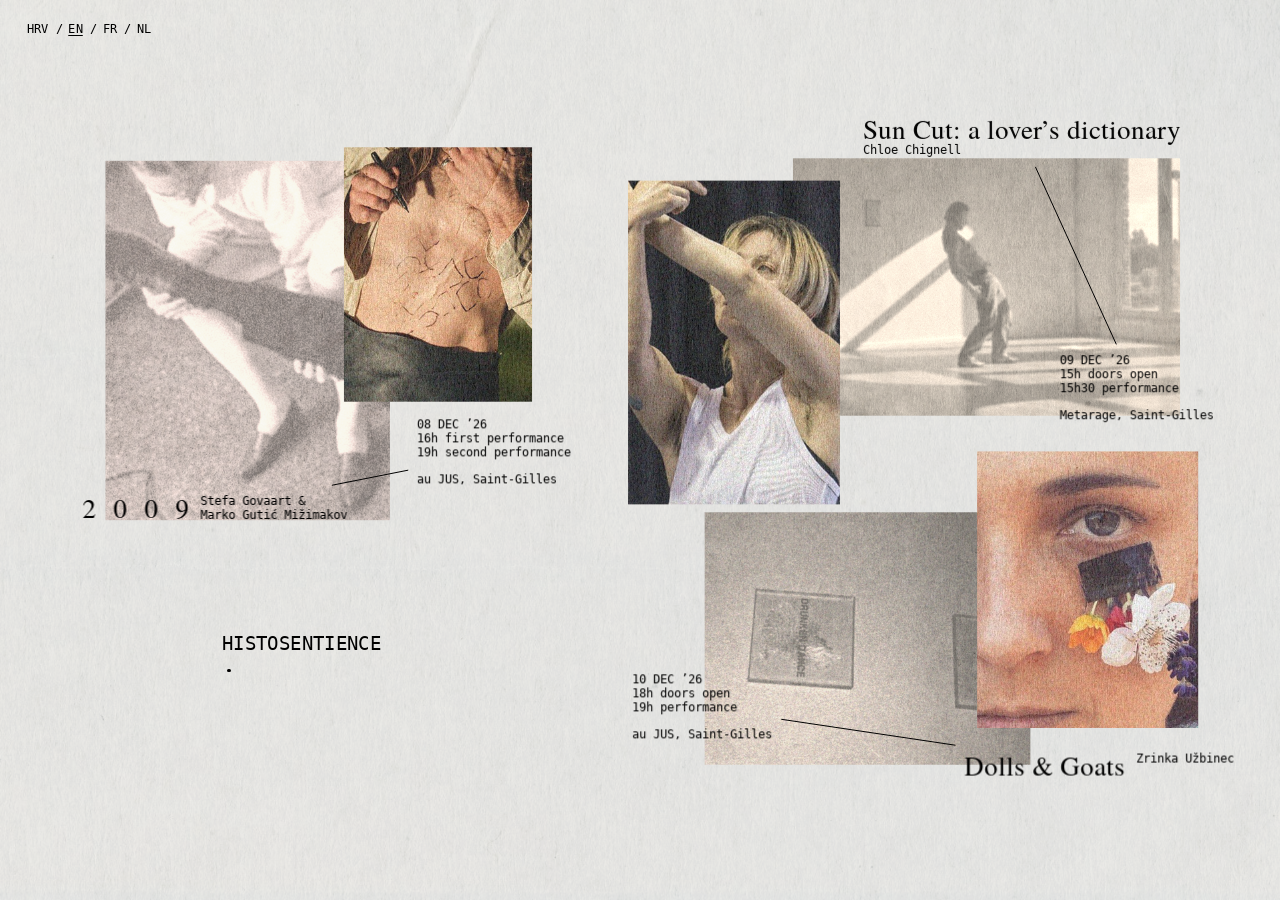
<file: index.html>
<!DOCTYPE html>
<html lang="en">
<head>
  <meta charset="utf-8">
  <meta name="viewport" content="width=device-width, initial-scale=1">
  <title>HISTOSENTIENCE — performance programme, 8–10 December 2026, Brussels</title>
  <meta name="description" content="Histosentience: a three-day artist-run programme of performance, 8–10 December 2026 at au JUS and Metarage, Saint-Gilles, Brussels. With Stefa Govaart & Marko Gutić Mižimakov, Chloe Chignell and Zrinka Užbinec. Free entry upon reservation.">
  <meta name="keywords" content="Histosentience, performance, festival, Brussels, Bruxelles, Brussel, Saint-Gilles, Sint-Gillis, au JUS, Metarage, December 2026, Stefa Govaart, Marko Gutić Mižimakov, Chloe Chignell, Zrinka Užbinec, Samuel R. Delany">
  <link rel="canonical" href="https://histosentience.be/">
  <meta name="robots" content="index, follow, max-image-preview:large">
  <meta name="author" content="Histosentience">
  <meta name="theme-color" content="#eceeee">
  <link rel="icon" href="favicon.svg" type="image/svg+xml">
  <link rel="apple-touch-icon" href="apple-touch-icon.png">

  <!-- link previews (WhatsApp, Instagram, Facebook, Signal, Slack...) -->
  <meta property="og:type" content="website">
  <meta property="og:site_name" content="Histosentience">
  <meta property="og:title" content="HISTOSENTIENCE — 08–10 December 2026, Brussels">
  <meta property="og:description" content="A three-day artist-run programme of performance at au JUS and Metarage, Saint-Gilles. Free entry upon reservation, donation at the door.">
  <meta property="og:url" content="https://histosentience.be/">
  <meta property="og:image" content="https://histosentience.be/share.jpg">
  <meta property="og:image:width" content="1200">
  <meta property="og:image:height" content="630">
  <meta property="og:image:alt" content="Histosentience: photographs of three performances printed on paper">
  <meta property="og:locale" content="en_GB">
  <meta property="og:locale:alternate" content="fr_BE">
  <meta property="og:locale:alternate" content="nl_BE">
  <meta property="og:locale:alternate" content="hr_HR">
  <meta name="twitter:card" content="summary_large_image">

  <!-- event information for Google (dates, venues, artists, free entry) -->
  <script type="application/ld+json">
{
 "@context": "https://schema.org",
 "@type": "EventSeries",
 "name": "Histosentience",
 "description": "Histosentience: a three-day artist-run programme of performance, 8–10 December 2026 at au JUS and Metarage, Saint-Gilles, Brussels. With Stefa Govaart & Marko Gutić Mižimakov, Chloe Chignell and Zrinka Užbinec. Free entry upon reservation.",
 "url": "https://histosentience.be",
 "startDate": "2026-12-08",
 "endDate": "2026-12-10",
 "location": [
  {
   "@type": "Place",
   "name": "au JUS",
   "url": "https://aujus.be/",
   "address": {
    "@type": "PostalAddress",
    "streetAddress": "Avenue Jean Volders 24",
    "postalCode": "1060",
    "addressLocality": "Saint-Gilles, Brussels",
    "addressCountry": "BE"
   }
  },
  {
   "@type": "Place",
   "name": "Metarage",
   "url": "https://www.garage29-offestival.be/",
   "address": {
    "@type": "PostalAddress",
    "streetAddress": "Rue du Métal 32",
    "addressLocality": "Saint-Gilles, Brussels",
    "postalCode": "1060",
    "addressCountry": "BE"
   }
  }
 ],
 "organizer": {
  "@type": "Organization",
  "name": "Histosentience",
  "url": "https://histosentience.be",
  "email": "info@histosentience.be"
 },
 "image": [
  "https://histosentience.be/share.jpg"
 ],
 "subEvent": [
  {
   "@type": "Event",
   "name": "2 0 0 9 — Stefa Govaart & Marko Gutić Mižimakov (first performance)",
   "startDate": "2026-12-08T16:00:00+01:00",
   "endDate": "2026-12-08T16:45:00+01:00",
   "eventStatus": "https://schema.org/EventScheduled",
   "eventAttendanceMode": "https://schema.org/OfflineEventAttendanceMode",
   "location": {
    "@type": "Place",
    "name": "au JUS",
    "url": "https://aujus.be/",
    "address": {
     "@type": "PostalAddress",
     "streetAddress": "Avenue Jean Volders 24",
     "postalCode": "1060",
     "addressLocality": "Saint-Gilles, Brussels",
     "addressCountry": "BE"
    }
   },
   "performer": [
    {
     "@type": "Person",
     "name": "Stefa Govaart"
    },
    {
     "@type": "Person",
     "name": "Marko Gutić Mižimakov"
    }
   ],
   "organizer": {
    "@type": "Organization",
    "name": "Histosentience",
    "url": "https://histosentience.be",
    "email": "info@histosentience.be"
   },
   "offers": {
    "@type": "Offer",
    "price": "0",
    "priceCurrency": "EUR",
    "availability": "https://schema.org/InStock",
    "url": "https://histosentience.be",
    "description": "Free entry upon reservation at info@histosentience.be; donation at the door (suggested 10 EUR per performance or 25 EUR for all three)."
   },
   "description": "A performance in an exhibition setting that reflects on depiction, technology and historicity, and uses argument—the practice of persuasion—as a performative device. Followed by an after talk with the artists.",
   "image": [
    "https://histosentience.be/images/2009-front-tex.jpg"
   ],
   "url": "https://histosentience.be/#2009",
   "inLanguage": "en"
  },
  {
   "@type": "Event",
   "name": "2 0 0 9 — Stefa Govaart & Marko Gutić Mižimakov (second performance)",
   "startDate": "2026-12-08T19:00:00+01:00",
   "endDate": "2026-12-08T19:45:00+01:00",
   "eventStatus": "https://schema.org/EventScheduled",
   "eventAttendanceMode": "https://schema.org/OfflineEventAttendanceMode",
   "location": {
    "@type": "Place",
    "name": "au JUS",
    "url": "https://aujus.be/",
    "address": {
     "@type": "PostalAddress",
     "streetAddress": "Avenue Jean Volders 24",
     "postalCode": "1060",
     "addressLocality": "Saint-Gilles, Brussels",
     "addressCountry": "BE"
    }
   },
   "performer": [
    {
     "@type": "Person",
     "name": "Stefa Govaart"
    },
    {
     "@type": "Person",
     "name": "Marko Gutić Mižimakov"
    }
   ],
   "organizer": {
    "@type": "Organization",
    "name": "Histosentience",
    "url": "https://histosentience.be",
    "email": "info@histosentience.be"
   },
   "offers": {
    "@type": "Offer",
    "price": "0",
    "priceCurrency": "EUR",
    "availability": "https://schema.org/InStock",
    "url": "https://histosentience.be",
    "description": "Free entry upon reservation at info@histosentience.be; donation at the door (suggested 10 EUR per performance or 25 EUR for all three)."
   },
   "description": "A performance in an exhibition setting that reflects on depiction, technology and historicity, and uses argument—the practice of persuasion—as a performative device. Followed by an after talk with the artists.",
   "image": [
    "https://histosentience.be/images/2009-front-tex.jpg"
   ],
   "url": "https://histosentience.be/#2009",
   "inLanguage": "en"
  },
  {
   "@type": "Event",
   "name": "Sun Cut: a lover’s dictionary — Chloe Chignell",
   "startDate": "2026-12-09T15:00:00+01:00",
   "endDate": "2026-12-09T17:30:00+01:00",
   "eventStatus": "https://schema.org/EventScheduled",
   "eventAttendanceMode": "https://schema.org/OfflineEventAttendanceMode",
   "location": {
    "@type": "Place",
    "name": "Metarage",
    "url": "https://www.garage29-offestival.be/",
    "address": {
     "@type": "PostalAddress",
     "streetAddress": "Rue du Métal 32",
     "addressLocality": "Saint-Gilles, Brussels",
     "postalCode": "1060",
     "addressCountry": "BE"
    }
   },
   "performer": [
    {
     "@type": "Person",
     "name": "Chloe Chignell"
    },
    {
     "@type": "Person",
     "name": "Steph Holl-Trieu"
    }
   ],
   "organizer": {
    "@type": "Organization",
    "name": "Histosentience",
    "url": "https://histosentience.be",
    "email": "info@histosentience.be"
   },
   "offers": {
    "@type": "Offer",
    "price": "0",
    "priceCurrency": "EUR",
    "availability": "https://schema.org/InStock",
    "url": "https://histosentience.be",
    "description": "Free entry upon reservation at info@histosentience.be; donation at the door (suggested 10 EUR per performance or 25 EUR for all three)."
   },
   "description": "Doors open 15:00, performance 15:30 (2 hours). A living lexicon of 366 gestures that embodies the 366 entries in Lesbian Peoples: Material for a Dictionary by Monique Wittig and Sandie Zeig. Followed by an after talk with the artists.",
   "image": [
    "https://histosentience.be/images/sun-cut-front-tex.jpg"
   ],
   "url": "https://histosentience.be/#sun-cut",
   "inLanguage": "en"
  },
  {
   "@type": "Event",
   "name": "Dolls & Goats — Zrinka Užbinec",
   "startDate": "2026-12-10T18:00:00+01:00",
   "endDate": "2026-12-10T19:40:00+01:00",
   "eventStatus": "https://schema.org/EventScheduled",
   "eventAttendanceMode": "https://schema.org/OfflineEventAttendanceMode",
   "location": {
    "@type": "Place",
    "name": "au JUS",
    "url": "https://aujus.be/",
    "address": {
     "@type": "PostalAddress",
     "streetAddress": "Avenue Jean Volders 24",
     "postalCode": "1060",
     "addressLocality": "Saint-Gilles, Brussels",
     "addressCountry": "BE"
    }
   },
   "performer": [
    {
     "@type": "Person",
     "name": "Zrinka Užbinec"
    }
   ],
   "organizer": {
    "@type": "Organization",
    "name": "Histosentience",
    "url": "https://histosentience.be",
    "email": "info@histosentience.be"
   },
   "offers": {
    "@type": "Offer",
    "price": "0",
    "priceCurrency": "EUR",
    "availability": "https://schema.org/InStock",
    "url": "https://histosentience.be",
    "description": "Free entry upon reservation at info@histosentience.be; donation at the door (suggested 10 EUR per performance or 25 EUR for all three)."
   },
   "description": "A choreographic solo which explodes Coppélia, exploring the range between cuteness and violence. From 18:00 the space is open for reading, together or alone, with books scattered around. At 19:00 the doors close and the performance begins. Followed by an after talk with the artists.",
   "image": [
    "https://histosentience.be/images/dolls-front-tex.jpg"
   ],
   "url": "https://histosentience.be/#dolls-and-goats",
   "inLanguage": "en"
  }
 ]
}
  </script>
  <link rel="preload" href="paper/background.jpg" as="image">
  <link rel="stylesheet" href="css/style.css">
</head>
<body>
  <!-- print-grain filter used for images "behind the paper" (tweak values to taste) -->
  <svg width="0" height="0" style="position:absolute" aria-hidden="true">
    <filter id="print-grain" x="-2%" y="-2%" width="104%" height="104%" color-interpolation-filters="sRGB">
      <feColorMatrix in="SourceGraphic" type="matrix" result="luma"
        values=".33 .5 .17 0 0  .33 .5 .17 0 0  .33 .5 .17 0 0  0 0 0 1 0"/>
      <feTurbulence type="fractalNoise" baseFrequency=".85" numOctaves="2" seed="4" result="noise"/>
      <feColorMatrix in="noise" type="matrix" result="noiseL"
        values=".33 .33 .33 0 0  .33 .33 .33 0 0  .33 .33 .33 0 0  0 0 0 0 1"/>
      <feComposite in="luma" in2="noiseL" operator="arithmetic" k1="0" k2="1" k3="1.1" k4="-.5" result="mix"/>
      <feComponentTransfer in="mix" result="toned">
        <feFuncR type="linear" slope="2.2" intercept="-.47"/>
        <feFuncG type="linear" slope="2.2" intercept="-.47"/>
        <feFuncB type="linear" slope="2.2" intercept="-.47"/>
      </feComponentTransfer>
      <feComposite in="toned" in2="SourceGraphic" operator="in"/>
    </filter>
    <!-- lighter version for dark photos: lifts the blacks before the grain -->
    <filter id="print-grain-light" x="-2%" y="-2%" width="104%" height="104%" color-interpolation-filters="sRGB">
      <feColorMatrix in="SourceGraphic" type="matrix" result="luma0"
        values=".33 .5 .17 0 0  .33 .5 .17 0 0  .33 .5 .17 0 0  0 0 0 1 0"/>
      <feComponentTransfer in="luma0" result="luma">
        <feFuncR type="linear" slope=".62" intercept=".42"/>
        <feFuncG type="linear" slope=".62" intercept=".42"/>
        <feFuncB type="linear" slope=".62" intercept=".42"/>
      </feComponentTransfer>
      <feTurbulence type="fractalNoise" baseFrequency=".85" numOctaves="2" seed="7" result="noise"/>
      <feColorMatrix in="noise" type="matrix" result="noiseL"
        values=".33 .33 .33 0 0  .33 .33 .33 0 0  .33 .33 .33 0 0  0 0 0 0 1"/>
      <feComposite in="luma" in2="noiseL" operator="arithmetic" k1="0" k2="1" k3="1.1" k4="-.5" result="mix"/>
      <feComponentTransfer in="mix" result="toned">
        <feFuncR type="linear" slope="2.2" intercept="-.47"/>
        <feFuncG type="linear" slope="2.2" intercept="-.47"/>
        <feFuncB type="linear" slope="2.2" intercept="-.47"/>
      </feComponentTransfer>
      <feComposite in="toned" in2="SourceGraphic" operator="in"/>
    </filter>
    <!-- HOMEPAGE "faded" images: matches the Photoshop look (2x Pin Light 20%):
         contrast halved, shadows lifted to light grey, cool blue-grey tint, fine grain -->
    <filter id="home-back" x="0" y="0" width="100%" height="100%" color-interpolation-filters="sRGB">
      <feColorMatrix in="SourceGraphic" type="matrix" result="toned"
        values=".156 .307 .057 0 .39
                .156 .307 .057 0 .41
                .150 .295 .055 0 .432
                0    0    0    1 0"/>
      <feTurbulence type="fractalNoise" baseFrequency=".95" numOctaves="1" seed="3" result="noise"/>
      <feColorMatrix in="noise" type="matrix" result="noiseL"
        values=".33 .33 .33 0 0  .33 .33 .33 0 0  .33 .33 .33 0 0  0 0 0 0 1"/>
      <feComposite in="toned" in2="noiseL" operator="arithmetic" k1="0" k2="1" k3=".3" k4="-.15" result="grained"/>
      <feComposite in="grained" in2="SourceGraphic" operator="in"/>
    </filter>
    <!-- stronger version for cleaner photos: extra clumpy grain + a bit more contrast (texture: "strong") -->
    <filter id="home-back-strong" x="0" y="0" width="100%" height="100%" color-interpolation-filters="sRGB">
      <feColorMatrix in="SourceGraphic" type="matrix" result="toned"
        values=".19 .37 .07 0 .33
                .19 .37 .07 0 .35
                .182 .355 .067 0 .38
                0    0    0    1 0"/>
      <feTurbulence type="fractalNoise" baseFrequency=".9" numOctaves="1" seed="5" result="n1"/>
      <feTurbulence type="fractalNoise" baseFrequency=".32" numOctaves="2" seed="11" result="n2"/>
      <feComposite in="n1" in2="n2" operator="arithmetic" k1="0" k2=".55" k3=".45" k4="0" result="noise"/>
      <feColorMatrix in="noise" type="matrix" result="noiseL"
        values=".33 .33 .33 0 0  .33 .33 .33 0 0  .33 .33 .33 0 0  0 0 0 0 1"/>
      <feComposite in="toned" in2="noiseL" operator="arithmetic" k1="0" k2="1" k3=".62" k4="-.31" result="grained"/>
      <feComposite in="grained" in2="SourceGraphic" operator="in"/>
    </filter>
    <!-- heaviest version for very flat photos (texture: "heavy"): strong mottled print texture -->
    <filter id="home-back-heavy" x="0" y="0" width="100%" height="100%" color-interpolation-filters="sRGB">
      <feColorMatrix in="SourceGraphic" type="matrix" result="toned"
        values=".22 .43 .08 0 .29
                .22 .43 .08 0 .31
                .21 .41 .077 0 .34
                0    0    0    1 0"/>
      <feTurbulence type="fractalNoise" baseFrequency=".9" numOctaves="1" seed="6" result="n1"/>
      <feTurbulence type="fractalNoise" baseFrequency=".09" numOctaves="3" seed="21" result="n2"/>
      <feComposite in="n1" in2="n2" operator="arithmetic" k1="0" k2=".5" k3=".5" k4="0" result="noise"/>
      <feColorMatrix in="noise" type="matrix" result="noiseL"
        values=".33 .33 .33 0 0  .33 .33 .33 0 0  .33 .33 .33 0 0  0 0 0 0 1"/>
      <feComposite in="toned" in2="noiseL" operator="arithmetic" k1="0" k2="1" k3=".8" k4="-.4" result="grained"/>
      <feComposite in="grained" in2="SourceGraphic" operator="in"/>
    </filter>
    <!-- HOMEPAGE colour images: shadows lifted ~18%, light grain -->
    <filter id="home-front" x="0" y="0" width="100%" height="100%" color-interpolation-filters="sRGB">
      <feComponentTransfer in="SourceGraphic" result="lifted">
        <feFuncR type="linear" slope=".81" intercept=".17"/>
        <feFuncG type="linear" slope=".80" intercept=".18"/>
        <feFuncB type="linear" slope=".79" intercept=".19"/>
      </feComponentTransfer>
      <feTurbulence type="fractalNoise" baseFrequency=".95" numOctaves="1" seed="9" result="noise"/>
      <feColorMatrix in="noise" type="matrix" result="noiseL"
        values=".33 .33 .33 0 0  .33 .33 .33 0 0  .33 .33 .33 0 0  0 0 0 0 1"/>
      <feComposite in="lifted" in2="noiseL" operator="arithmetic" k1="0" k2="1" k3=".25" k4="-.125" result="grained"/>
      <feComposite in="grained" in2="SourceGraphic" operator="in"/>
    </filter>
  </svg>


  <!-- HOMEPAGE (always present; other pages are laid over it like sheets of paper) -->
  <main id="home" aria-label="Histosentience programme">
    <div class="paper"><div class="paper-base"></div><div class="paper-light"></div></div>
    <div class="stage" id="home-stage"></div>
  </main>

  <!-- ABOUT / PERFORMANCE SHEET -->
  <section id="sheet" aria-hidden="true">
    <div class="sheet-paper"></div>
    <div id="sheet-lang"></div>
    <a href="#" class="close" aria-label="Back to homepage">X</a>
    <div class="sheet-scroll" id="sheet-scroll">
      <div class="sheet-stage" id="sheet-stage"></div>
    </div>
  </section>

<!-- Readable version of the whole programme for search engines, link previews and screen readers.
     It is not shown on screen. Regenerate it if the texts in js/content.js change. -->
<div id="seo-text" class="visually-hidden">
<h1>Histosentience — a three-day artist-run programme of performance, 8–10 December 2026, au JUS and Metarage, Saint-Gilles, Brussels</h1>
<p>“The trees, the rocks, the animals, they are not [histosentient]. But your laugh, that is a histosentient sound. The word means historically sentient; and that means knowing where you've been, where you are, and where you're going. It also means appreciating it.” Out of the Dead City by Samuel R. Delany</p>
<p>Histosentience is an artist-run programme of performance, bringing together three artistic works presented over three consecutive days, each followed by a conversation with the artist. Taking on the concept of histosentience from Samuel R. Delany’s novel Out of the Dead City (1968), which describes a particular form of intelligence that is conscious of its own historicity, the programme proposes a framework in which the works become contexts for one another, allowing their forms, questions and methods to be read relationally, while the artists themselves continue to shape the discourse surrounding their work.</p>
<p lang="fr">Histosentience est un programme de performance porté par des artistes, qui réunit trois œuvres présentées sur trois jours consécutifs, chacune suivie d'une conversation avec l'artiste. Reprenant le concept d'histosentience issu du roman de Samuel R. Delany Out of the Dead City (1968), qui décrit une forme particulière d'intelligence consciente de sa propre historicité, le programme propose un cadre dans lequel les œuvres deviennent des contextes les unes pour les autres, permettant de lire leurs formes, leurs questions et leurs méthodes de manière relationnelle, tandis que les artistes continuent de façonner le discours autour de leur travail.</p>
<p lang="nl">Histosentience is een door kunstenaars gerund performanceprogramma dat drie artistieke werken samenbrengt op drie opeenvolgende dagen, telkens gevolgd door een gesprek met de kunstenaar. Het programma neemt het begrip histosentience over uit Samuel R. Delany's roman Out of the Dead City (1968), dat een bijzondere vorm van intelligentie beschrijft die zich bewust is van haar eigen historiciteit, en stelt een kader voor waarin de werken context worden voor elkaar, zodat hun vormen, vragen en methoden relationeel gelezen kunnen worden, terwijl de kunstenaars zelf het discours rond hun werk blijven vormgeven.</p>
<p lang="hr">Histosentience je program izvedbi koji vode umjetnici, a okuplja tri umjetnička rada predstavljena tijekom tri uzastopna dana, nakon kojih slijedi razgovor s umjetnicima. Preuzimajući pojam histosentience iz romana Samuela R. Delanyja Out of the Dead City (1968), koji opisuje osobit oblik inteligencije svjestan vlastite povijesnosti, program predlaže okvir u kojem radovi postaju konteksti jedni drugima, omogućujući da se njihove forme, pitanja i metode čitaju relacijski, dok umjetnici i dalje oblikuju diskurs o svom radu.</p>
<p>Free entry upon reservation, donation at the door (suggested 10 EUR per performance or 25 EUR for all three). Each performance is followed by a reflection session — an after talk amongst the showing artists.</p>
<ul>
<li><h2><a href="#2009">2 0 0 9</a> — Stefa Govaart &amp; Marko Gutić Mižimakov</h2>
<p>08 DEC ’26, 16h first performance, 19h second performance, au JUS, Saint-Gilles</p>
<p>is a performance in an exhibition setting that reflects on depiction, technology and historicity, and uses argument—the practice of persuasion—as a performative device.</p>
<p>Two film characters, Печал and Kälte, dialoguing through walkie talkies, meet in a world disclosing itself in fragments including a Still Life, Nameless Cityscape, and Memory Ribbons. Before physically sharing weight, they communicate a set of coordinates that reflect on coming into political consciousness.</p>
<p>The performance is organized around this encounter with oddly grouped items. Clustered portraits of public figures printed on canvas and cut into ribbons, reconstructed from memory, stand alongside a still life composed of objects refracted through a mirrored sphere. Over the course of the performance, the gathered objects amass referentiality underlining social relations of power and reproduction. The Nameless Cityscape displays an appropriated Aeropittura style painting. Speed and altitude break down into dream-like forms of “the future”. Fetishizing bird’s-eye view, seeking to represent representation as such, for the Italian futurists, Aeropittura was to impress its viewers: look what technology can do! 2 0 0 9 borrows this disputed backdrop for a final call to action.</p>
<p>Ripped out of the calendar, for us, the title points to the long first decade of the twenty-first century, a memorable epoch, a coming-of-age story of sorts, today distant enough to return as a problem and demand interpretation. Looking back, we ask how we became available to the popular forms that now organize us.</p>
<p>Marko Gutić Mižimakov is a visual, performance and text-based artist living between Brussels and Zagreb. Through intimate and collaborative processes, they animate and choreograph bodies and objects, digital and palpable, into non-orientable forms. Their work increasingly deals with matter as stored time, the sediment of social relations and the frictions that shift them. Current projects include 2 0 0 9 and Sagittarius A* with Stefa Govaart, and Govaart’s film Duplicity. They are an external associate at the Academy of Fine Arts in Zagreb, where they also co-organise the artist-run festival PoslijeSvijet (AfterWorld). In Brussels, they are currently organising Histosentience, a performance programme hosted by au JUS and Metarage.</p>
<p>Stefa Govaart is a Brussels-based performance artist. Collaborative in nature, their work probes the stakes of critique today, and considers the performer as “function” caught up in distinct forms of institutionality. They are currently collaborating with Marko Gutić Mižimakov on two film projects and the performance titled 2 0 0 9. Govaart performed in works by Oscar Murillo/Lydia McGlinchey, Eszter Salamon, Claudia Pagès Rabal, among others. BEGIN/The Mirror (2024) is a dance performance for the theater made in collaboration with Bryana Fritz and Chloe Chignell (Beursschouwburg, Brussels, October 30-31). They teach writing and coordinate the theory programme at P.A.R.T.S. in Brussels.</p>
</li>
<li><h2><a href="#sun-cut">Sun Cut: a lover’s dictionary</a> — Chloe Chignell</h2>
<p>09 DEC ’26, 15h doors open, 15h30 performance, Metarage, Saint-Gilles</p>
<p>is a living lexicon of 366 gestures that embodies the 366 entries in Lesbian Peoples: Material for a Dictionary written by Monique Wittig and Sandie Zeig (1979). In an act of speculative reanimation Sun Cut is an anticipatory document remembering a future yet to arrive. The work unfurls word by word, body by body. Each iteration of the performance progresses through the dictionary: gathering bodies, gestures, dances. It resists linguistic fixity in order to embrace language as a site of transformation, refusal, and reinvention. Inverting the status of printed material in archival practices Sun Cut asks how the body can be both a site and means of preservation.</p>
<p>Lesbian Peoples: Material for a Dictionary is a speculative dictionary that dismantles patriarchal language to posit a world of lesbian relation. Through fragmented definitions and poetic inventions, it reframes language as a site of resistance. Its entries range from definitions of everyday terms to elaborate accounts of mythical events, political movements and cultural practices. The book itself is a queer critique of linguistic authority and its role in enforcing dominant ideologies. Wittig and Zeig subvert the dictionary’s normal function, as a tool of mastery and control, and reshape it into a generative field where language destabilises its own conditions of use. Building on these foundations, Sun Cut approaches Lesbian Peoples not simply as a book but as a practice—a framework for reorganising the body through language.</p>
<p>Chloe Chignell is an artist working across text, choreography and publishing. Her work focuses on language within a choreographic frame. She invests in writing as a body building practice and in practices of experimental translation. In 2019, Chloe co-founded rile* a bookshop and project space for publication and performance with Sven Dehens. Her work has been presented across Europe and Australia including Beursschouwburg Brussels, Dancehouse Melbourne, NEXT Festival, Pavillon ADC Geneva, Batard Festival, Saal Biennale, Moving Words Norway, KAAP Bruges, Littérature etc. Paris, and Venice Biennale of Dance.</p>
<p>Steph Holl-Trieu is an artist and writer. Her work explores social relationships that shape modes of perception, the production of meaning and experience – both abstract and concrete. Through text, installation, sound, performative readings and role-play, she develops structures that deconstruct and reconfigure existing forms of meaning-making. She regards aesthetic experience as indeterminate and unruly; her works emerge through a process-oriented approach and frequently within collaborative or collective contexts. Her works have been presented at venues including the Shedhalle, Zurich, CH; HAU Berlin, DE; Kunstraum Niederösterreich, Vienna, AT; and Le Commun, Geneva, CH. Her art-critical texts have appeared in publications such as Texte zur Kunst and PW-Magazine.</p>
</li>
<li><h2><a href="#dolls-and-goats">Dolls &amp; Goats</a> — Zrinka Užbinec</h2>
<p>10 DEC ’26, 18h doors open, 19h performance, au JUS, Saint-Gilles</p>
<p>From 18:00 the space is open for reading, together or alone, with or without conversation, with books scattered around. (Turn a page, write down the memory of a movement, fossilise a sensation.) At 19:00 the doors close and the performance begins.</p>
<p>The performance could start with a doll-like body. A doll-like body could lie naked on the lawn, float in the river, stare from the car. She could be frozen in the fridge, covered in plastic on the riverbank, lying in bed as if nothing had happened. A doll-like body could be missing; a day, missing for two, for a week, 96 hours with a hope to reappear, placed perfectly, washed neatly, always in the same pose, waiting to be found, seen on screen, avenged. It will probably start with a doll-unlike body sitting still.</p>
<p>(Dolls and Goats is a choreographic solo which explodes Coppélia, exploring the range between cuteness and violence. It has changed its skin more than once. Its choreography has been skinned, tanned and then kept in a book. It is still danced.)</p>
<p>Zrinka Užbinec (they/she) is a choreographer, dance artist and researcher. They hold a practice-led PhD in choreography from the Centre for Dance Research (C-DaRE), Coventry University, and an MA in Choreography and Performance from JLU Giessen. They were a long-standing member of the collective BADco. (2006–2020) and today work as an author and performer in Croatia and internationally. Their work explores choreography as a method, the relationship between dance, text, objects and drawing, and the metastability of performative and bodily states.</p>
</li>
</ul>
<p>Organised by: au JUS, Ana Letunić, Marko Gutić Mižimakov, Zrinka Užbinec, Stefa Govaart, Chloe Chignell. Thanks to: Sabina Scarlat - Metarage. Funding: City of Zagreb. Website and design: Marko Gutić Mižimakov.</p>
</div>

  <script src="js/content.js"></script>
  <script src="js/main.js"></script>
</body>
</html>
</file>
<file: css/style.css>
/* =====================================================================
   HISTOSENTIENCE — styles
   Look-and-feel settings you may want to tweak are at the top (:root).
   ===================================================================== */

@font-face { font-family: "Histo Mono"; src: url("../fonts/DejaVuSansMono.ttf") format("truetype"); font-weight: 400; font-style: normal; font-display: swap; }
@font-face { font-family: "Histo Mono"; src: url("../fonts/DejaVuSansMono-Oblique.ttf") format("truetype"); font-weight: 400; font-style: italic; font-display: swap; }
@font-face { font-family: "Histo Mono"; src: url("../fonts/DejaVuSansMono-Bold.ttf") format("truetype"); font-weight: 700; font-style: normal; font-display: swap; }

:root {
  /* Monaco is used where installed (Mac); "Histo Mono" (DejaVu Sans Mono,
     a close relative) is the bundled fallback for everyone else.
     If you have a Monaco webfont licence, put the file in /fonts and
     point the first @font-face above at it. */
  --font: Monaco, "Histo Mono", Menlo, "DejaVu Sans Mono", monospace;
  --ink: #000;
  --ink-soft: #2a2a2a;

  /* paper + image layering */
  --paper-light: .82;       /* how much the light paper layer brightens the base paper */
  --back-opacity: .8;      /* images seen "through" the paper */
  --veil-opacity: .25;      /* grain sheet laid over the back images */
  --hover-veil: .93;        /* paper laid over everything when hovering the title */
  --sheet-opacity: .9;      /* paper of the About / performance pages (lower = more homepage shows through) */

  --fade: .7s;

  /* set by main.js: size of one design pixel on this screen */
  --u: 1px;
  /* font sizes, in design pixels (desktop canvas 1920 wide) */
  --fs-big: 32.5;
  --fs-small: 21;
  --fs-x: 42;
}
html.is-mobile {
  --fs-big: 19;
  --fs-small: 11.5;
  --fs-x: 24;
}

* { box-sizing: border-box; margin: 0; padding: 0; }
html, body { height: 100%; }
body {
  font-family: var(--font);
  color: var(--ink);
  background: #e9ecec;
  overflow: hidden;
  -webkit-font-smoothing: antialiased;
  text-rendering: optimizeLegibility;
}
a { color: inherit; text-decoration: none; }
img { display: block; }

.big   { font-size: calc(var(--fs-big) * var(--u) * var(--ts, 1)); line-height: 1; }
.small { font-size: calc(var(--fs-small) * var(--u) * var(--ts, 1)); line-height: 1.15; }

/* ---------------------------------------------------------------- paper */
.paper, .paper > div, .veil, .veil-top, .veil-top > div, .sheet-paper {
  position: fixed; inset: 0; pointer-events: none;
}
.paper-base   { background: url("../paper/background.jpg") center / cover no-repeat; }
.paper-light  { background: url("../paper/overlay.jpg") center / cover no-repeat; mix-blend-mode: screen; opacity: var(--paper-light); }

/* ---------------------------------------------------------------- homepage */
#home { position: fixed; inset: 0; }
.stage { position: absolute; }          /* left/top/width/height set by main.js */
.stage .pos { position: absolute; }

.img-back  { }
.img-back img  { filter: url(#home-back); }
.img-back.strong img { filter: url(#home-back-strong); }
.img-back.heavy img  { filter: url(#home-back-heavy); }
.img-back.pretextured img { filter: none; }
.img-front img, .perf-colour img { filter: url(#home-front); }
.perf-faded.make-faded img { filter: url(#print-grain); }
.veil      { display: none; }   /* (old grain sheet over the back images, no longer used) */
.img-front { }
.img-back img, .img-front img { width: 100%; height: auto; }

.home-link { cursor: pointer; }

.title-block .t, .title-block .a { white-space: nowrap; }
.title-block.inline .a { display: inline-block; vertical-align: top; margin-left: -2em; text-indent: 2.7em; }
.title-block.inline .a br + * , .title-block.inline .a { }
.title-block.inline .t { display: inline-block; vertical-align: top; }
.title-block.stack .a  { display: block; margin-top: .12em; }
html.is-mobile .title-block .t { white-space: normal; }
.date-block { white-space: pre-line; }

.float { will-change: transform; transition: opacity var(--fade) ease; }

/* hover on the festival title: everything sinks under the paper */
.veil-top { opacity: 0; transition: opacity 1.8s ease; }
.veil-top .paper-base, .veil-top .paper-light { position: fixed; inset: 0; }
body.title-hover .veil-top { opacity: var(--hover-veil); }

.site-title {
  z-index: 5; cursor: pointer; letter-spacing: .02em; white-space: nowrap;
  background: none; border: 0; font-family: inherit; color: inherit; text-align: left; padding: 0;
}
.site-title .hover { display: none; }
body.title-hover .site-title .rest { display: none; }
body.title-hover .site-title .hover { display: inline; }
.site-title .dot {
  display: block; width: calc(5 * var(--u)); height: calc(5 * var(--u));
  background: var(--ink); border-radius: 50%;
  margin: calc(22 * var(--u)) 0 0 calc(8 * var(--u));
  animation: blink 1.6s steps(1) infinite;
}
@keyframes blink { 50% { opacity: 0; } }

/* ---------------------------------------------------------------- sheet (about + performances) */
#sheet {
  position: fixed; inset: 0; z-index: 20;
  opacity: 0; visibility: hidden;
  transition: opacity var(--fade) ease, visibility 0s linear var(--fade);
}
#sheet.open { opacity: 1; visibility: visible; transition: opacity var(--fade) ease; }
.sheet-paper { background: url("../paper/page.jpg") center / cover no-repeat; opacity: var(--sheet-opacity); }

.close {
  position: fixed; z-index: 30;
  top: calc(28 * var(--u)); right: calc(42 * var(--u));
  font-size: calc(var(--fs-x) * var(--u)); line-height: 1; font-weight: 700;
  padding: calc(8 * var(--u));
}
html.is-mobile .close { top: 10px; right: 10px; }

.sheet-scroll { position: absolute; inset: 0; overflow-y: auto; overflow-x: hidden; -webkit-overflow-scrolling: touch; }
.sheet-stage  { position: relative; margin: 0 auto; display: flow-root; }
.sheet-stage .pos { position: absolute; }

.label { text-transform: uppercase; display: block; margin-bottom: calc(6 * var(--u)); }

/* about */
.program-line { display: block; white-space: nowrap; line-height: 1.11; }
.program-line .pa { font-weight: 400; }
.program-line .pt { font-weight: 700; }
.program-line:hover .pt { text-decoration: underline; text-decoration-thickness: 1px; text-underline-offset: .15em; }
.quote { font-style: italic; }
.quote-source { margin-top: calc(24 * var(--u)); }
.intro { text-transform: uppercase; }
.intro .lead { font-size: calc(var(--fs-big) * var(--u) * var(--ts, 1)); margin-right: .3em; }
.about-right .big { margin-bottom: calc(50 * var(--u)); }
.about-right .block { margin-bottom: calc(22 * var(--u)); }

/* performance page */
.perf-colour img, .perf-faded img { width: 100%; height: auto; }
.perf-colour { z-index: 1; }
.perf-faded  { mix-blend-mode: multiply; }
.perf-faded.make-faded img { opacity: .92; }
.perf-faded.make-faded::after {        /* print grain laid over the faded image */
  content: ""; position: absolute; inset: 0;
  background: url("../paper/overlay.jpg") center / cover; mix-blend-mode: screen; opacity: .3;
}
.perf-info .big { text-transform: uppercase; line-height: 1.02; }
.perf-info .small { text-transform: uppercase; margin-top: calc(30 * var(--u)); }
.perf-info .small + .small { margin-top: calc(24 * var(--u)); }
.perf-info em { text-transform: uppercase; }
.perf-text { position: relative; z-index: 1; }
.perf-text p { margin-bottom: calc(24 * var(--u)); }
.perf-text .lead { font-size: calc(var(--fs-big) * var(--u) * var(--ts, 1)); margin-right: .2em; }
.perf-text .lead-line { display: block; margin-bottom: calc(18 * var(--u)); }
.perf-text .lead-line .who { font-size: calc(var(--fs-small) * var(--u) * var(--ts, 1)); margin-left: .6em; }
.perf-text h3 { font: inherit; text-transform: uppercase; margin: calc(48 * var(--u)) 0 calc(14 * var(--u)); }
.perf-text .credits p { margin-bottom: calc(6 * var(--u)); }
.perf-text a { text-decoration: underline; text-underline-offset: .15em; }

/* ---------------------------------------------------------------- mobile: sheets flow as normal pages */
html.is-mobile .sheet-stage { width: 100% !important; padding: 58px 16px 60px; }
html.is-mobile .sheet-stage .pos { position: relative; left: auto !important; top: auto !important; width: auto !important; }
html.is-mobile .about-left, html.is-mobile .about-right { margin-bottom: 34px; }
html.is-mobile .about-quote { margin: 34px 0; }
html.is-mobile .program-line { white-space: normal; margin-bottom: 10px; }
html.is-mobile .perf-colour { margin-bottom: 22px; }
html.is-mobile .perf-info { margin-bottom: 26px; }
html.is-mobile .perf-faded { width: 68% !important; margin: 0 0 26px auto; }
html.is-mobile .perf-text { margin-top: 0 !important; width: auto !important; margin-left: 0 !important; }
html.is-mobile .perf-text p { margin-bottom: 14px; }
html.is-mobile .about-right .big { margin-bottom: 26px; }

@media (prefers-reduced-motion: reduce) {
  .site-title .dot { animation: none; }
}
html.is-mobile #home { overflow-y: auto; overflow-x: hidden; }
html.is-mobile .title-block .a { display: block !important; margin: .2em 0 0 0 !important; text-indent: 0 !important; }
html.is-mobile .intro { margin-bottom: 34px; }
html.is-mobile .site-title .dot { margin-top: 8px; }

/* --- additions: notes, links, bios drop-down --- */
.about-notes { margin-top: calc(40 * var(--u)); max-width: calc(1000 * var(--u)); text-transform: uppercase; }
.about-notes p + p { margin-top: calc(14 * var(--u)); }
.about-right a, .perf-info a, .about-right .big a { text-decoration: none; }
.about-right a:hover, .perf-info a:hover { text-decoration: underline; text-decoration-thickness: 1px; text-underline-offset: .15em; }
.perf-text .lead { display: inline-block; }
.perf-text .lead-line .lead { display: inline-block; }

.bios { margin-top: calc(48 * var(--u)); }
.bios summary {
  list-style: none; cursor: pointer; text-transform: uppercase;
  display: inline-block; padding: calc(4 * var(--u)) 0;
}
.bios summary::-webkit-details-marker { display: none; }
.bios summary .sign::before { content: " +"; }
.bios[open] summary .sign::before { content: " –"; }
.bios summary:hover { text-decoration: underline; text-decoration-thickness: 1px; text-underline-offset: .15em; }
.bios-body { margin-top: calc(18 * var(--u)); animation: biosIn .6s ease; }
@keyframes biosIn { from { opacity: 0; transform: translateY(calc(-6 * var(--u))); } to { opacity: 1; transform: none; } }
html.is-mobile .about-notes { margin-top: 22px; }
html.is-mobile .bios { margin-top: 26px; }
.perf-faded.make-faded.dark-photo img { filter: url(#print-grain-light); }
html.is-mobile .sheet-stage .perf-faded.pos { width: 62% !important; margin: 0 0 26px auto; }

/* --- bio names, zoomable images, lightbox --- */
.bio-name { font-weight: 700; text-transform: uppercase; }
.zoomable { cursor: zoom-in; }
.lightbox {
  position: fixed; inset: 0; z-index: 60;
  display: flex; align-items: center; justify-content: center;
  opacity: 0; visibility: hidden;
  transition: opacity .5s ease, visibility 0s linear .5s;
}
.lightbox.open { opacity: 1; visibility: visible; transition: opacity .5s ease; }
.lb-paper { position: absolute; inset: 0; background: url("../paper/page.jpg") center / cover no-repeat; opacity: .96; }
.lightbox img {
  position: relative; max-width: 90vw; max-height: 88vh; width: auto; height: auto;
  box-shadow: 0 0 0 1px rgba(0,0,0,.04);
}
.lb-close {
  position: absolute; top: calc(28 * var(--u)); right: calc(42 * var(--u)); z-index: 2;
  font: 700 calc(var(--fs-x) * var(--u)) / 1 var(--font); color: var(--ink);
  background: none; border: 0; cursor: pointer; padding: calc(8 * var(--u));
}
html.is-mobile .lb-close { top: 10px; right: 10px; }

/* --- language menu --- */
.lang-switch, .lang-menu { z-index: 6; }
.lang .caret, .lang-current .caret { display: inline-block; }
.lang-switch .lang, .lang-menu button {
  font: inherit; color: inherit; background: none; border: 0; padding: 0; cursor: pointer;
  text-align: left; letter-spacing: .02em; transition: opacity .3s ease;
}
/* homepage: vertical list in the bottom-left corner of the screen */
.home-lang {
  position: fixed; left: calc(40 * var(--u)); bottom: calc(34 * var(--u));
  display: flex; flex-direction: column; gap: calc(3 * var(--u)); line-height: 1.15;
}
.home-lang .lang { opacity: .4; }
.home-lang .lang:hover { opacity: 1; }
.home-lang .lang.active { opacity: 1; }
html.is-mobile .home-lang { position: absolute; left: auto; right: 12px; bottom: auto; top: 8px; text-align: right; align-items: flex-end; gap: 1px; }
html.is-mobile .home-lang .lang.active { text-decoration: underline; text-decoration-thickness: 1px; text-underline-offset: .2em; }

/* other pages: small fold-out next to the X */
#sheet-lang { position: fixed; z-index: 30; top: calc(46 * var(--u)); right: calc(118 * var(--u)); }
.lang-menu { position: relative; }
.lang-current .caret { margin-left: .45em; }
.lang-current .caret::before { content: "+"; }
.lang-menu.open .lang-current .caret::before { content: "–"; }
.lang-list {
  position: absolute; right: 0; top: 100%; margin-top: calc(8 * var(--u));
  display: flex; flex-direction: column; align-items: flex-end; gap: calc(4 * var(--u));
  padding: calc(10 * var(--u)) calc(12 * var(--u));
  background: url("../paper/page.jpg") center / cover; box-shadow: 0 0 0 1px rgba(0,0,0,.05);
  opacity: 0; visibility: hidden; transform: translateY(calc(-4 * var(--u)));
  transition: opacity .3s ease, transform .3s ease, visibility 0s linear .3s;
}
.lang-menu.open .lang-list { opacity: 1; visibility: visible; transform: none; transition: opacity .3s ease, transform .3s ease; }
.lang-list .lang { opacity: .6; }
.lang-list .lang:hover { opacity: 1; }
html.is-mobile #sheet-lang { top: 18px; right: 52px; }

/* faded images on performance pages stay in place while the text scrolls */
html:not(.is-mobile) .sheet-stage .pos.is-fixed { position: fixed; }

/* soft, slightly uneven printed edges on every image (same as paper/edge-mask.svg, embedded) */
.img-back img, .img-front img, .perf-colour img, .perf-faded img {
  -webkit-mask-image: url("data:image/svg+xml,%3Csvg xmlns='http://www.w3.org/2000/svg' viewBox='0 0 1000 1000' preserveAspectRatio='none'%3E %3Cfilter id='e' x='-5%25' y='-5%25' width='110%25' height='110%25'%3E %3CfeTurbulence type='fractalNoise' baseFrequency='.02' numOctaves='2' seed='4' result='t'/%3E %3CfeDisplacementMap in='SourceGraphic' in2='t' scale='3.5' xChannelSelector='R' yChannelSelector='G' result='d'/%3E %3CfeGaussianBlur in='d' stdDeviation='1.6'/%3E %3C/filter%3E %3Crect x='5' y='5' width='990' height='990' fill='%23fff' filter='url%28%23e%29'/%3E %3C/svg%3E"); mask-image: url("data:image/svg+xml,%3Csvg xmlns='http://www.w3.org/2000/svg' viewBox='0 0 1000 1000' preserveAspectRatio='none'%3E %3Cfilter id='e' x='-5%25' y='-5%25' width='110%25' height='110%25'%3E %3CfeTurbulence type='fractalNoise' baseFrequency='.02' numOctaves='2' seed='4' result='t'/%3E %3CfeDisplacementMap in='SourceGraphic' in2='t' scale='3.5' xChannelSelector='R' yChannelSelector='G' result='d'/%3E %3CfeGaussianBlur in='d' stdDeviation='1.6'/%3E %3C/filter%3E %3Crect x='5' y='5' width='990' height='990' fill='%23fff' filter='url%28%23e%29'/%3E %3C/svg%3E");
  -webkit-mask-size: 100% 100%; mask-size: 100% 100%;
  -webkit-mask-repeat: no-repeat; mask-repeat: no-repeat;
}

/* --- au JUS keeps its own spelling inside uppercase text --- */
.keep-case { text-transform: none !important; }

/* --- ABOUT page: central reading layout --- */
.about {
  --read: calc(23 * var(--u) * var(--ts, 1));
  padding: calc(120 * var(--u)) calc(120 * var(--u)) calc(110 * var(--u));
}
.about .label { letter-spacing: .06em; opacity: .7; }
.about-top {
  display: grid; grid-template-columns: 1fr calc(520 * var(--u));
  gap: calc(90 * var(--u)); align-items: start;
}
.about .program { margin-top: calc(22 * var(--u)); }
.about .program-line { line-height: 1.32; white-space: nowrap; }
.about .program-line .pd { opacity: .55; margin-right: .2em; }
.about .about-notes {
  max-width: none; margin-top: calc(40 * var(--u));
  text-transform: uppercase; letter-spacing: .02em; line-height: 1.45;
  border-left: 1px solid rgba(0,0,0,.35); padding-left: calc(22 * var(--u));
}
.about .about-notes p + p { margin-top: calc(16 * var(--u)); }

.about-quote {
  width: calc(860 * var(--u)); margin: calc(170 * var(--u)) auto 0; text-align: center;
}
.about-quote blockquote {
  font-style: italic; font-size: calc(27 * var(--u) * var(--ts, 1)); line-height: 1.55;
  text-wrap: balance;
}
.about-quote figcaption {
  margin-top: calc(26 * var(--u)); font-size: calc(var(--fs-small) * var(--u) * var(--ts, 1));
  letter-spacing: .04em; opacity: .75;
}

.about-intro {
  width: calc(880 * var(--u)); margin: calc(130 * var(--u)) auto 0;
  font-size: var(--read); line-height: 1.65; hyphens: manual;
  text-wrap: pretty;
}
.about-intro .lead {
  font-size: calc(var(--fs-big) * 1.25 * var(--u) * var(--ts, 1)); letter-spacing: .04em;
  text-transform: uppercase; margin-right: .25em; line-height: 1;
}

.about-info {
  display: grid; grid-template-columns: repeat(5, 1fr); gap: calc(40 * var(--u));
  margin: calc(170 * var(--u)) 0 0; padding-top: calc(24 * var(--u));
  border-top: 1px solid rgba(0,0,0,.3);
}
.about-info .label { display: block; margin-bottom: calc(10 * var(--u)); }
.about-info .loc { font-size: calc(26 * var(--u) * var(--ts, 1)); line-height: 1.25; }
.about-info .small { line-height: 1.45; }
.about-info a:hover, .about-notes a:hover { text-decoration: underline; text-underline-offset: .15em; }

html.is-mobile .about { padding: 0; --read: 15px; }
html.is-mobile .about-top { grid-template-columns: 1fr; gap: 0; }
html.is-mobile .about .program-line { white-space: normal; margin-bottom: 10px; line-height: 1.2; }
html.is-mobile .about .about-notes { margin-top: 26px; }
html.is-mobile .about-quote, html.is-mobile .about-intro { width: auto; }
html.is-mobile .about-quote { margin-top: 56px; }
html.is-mobile .about-quote blockquote { font-size: 16px; }
html.is-mobile .about-intro { margin-top: 48px; }
html.is-mobile .about-intro .lead { font-size: 22px; }
html.is-mobile .about-info { grid-template-columns: 1fr 1fr; gap: 22px; margin-top: 56px; }
html.is-mobile .about-info .loc { font-size: 18px; }

/* --- all text black, two sizes on the About page --- */
body { color: #000; }
.about { --read: calc(22 * var(--u) * var(--ts, 1)); }
.about .small, .about .label, .about-quote blockquote, .about-quote figcaption,
.about-intro, .about-info .loc, .about .about-notes p { font-size: var(--read); }
.about .label, .about .program-line .pd, .about-quote figcaption { opacity: 1; }
.about-intro .lead { font-size: calc(var(--fs-big) * var(--u) * var(--ts, 1)); }
.about-quote blockquote { line-height: 1.6; }
.about-info .loc { line-height: 1.45; }
html.is-mobile .about { --read: 14px; }
html.is-mobile .about .small, html.is-mobile .about .label, html.is-mobile .about-quote blockquote,
html.is-mobile .about-quote figcaption, html.is-mobile .about-intro, html.is-mobile .about-info .loc,
html.is-mobile .about .about-notes p { font-size: var(--read); }
html.is-mobile .about-intro .lead { font-size: 19px; }

/* language: plain black text everywhere, current one underlined */
.home-lang .lang, .home-lang .lang:hover, .lang-list .lang, .lang-list .lang:hover { opacity: 1; }
.home-lang .lang.active { text-decoration: underline; text-decoration-thickness: 1px; text-underline-offset: .2em; }
.home-lang .lang:hover, .lang-list .lang:hover { text-decoration: underline; text-decoration-thickness: 1px; text-underline-offset: .2em; }
.lang-list { background: none; box-shadow: none; padding: 0; margin-top: calc(10 * var(--u)); }

/* --- performance pages: same reading style as the About page --- */
.perf-text, .perf-info .small { --read: calc(22 * var(--u) * var(--ts, 1)); }
.perf-text, .perf-text.small, .perf-text p, .perf-text .lead-line .who, .perf-text h3,
.perf-text .bios summary, .perf-info .small { font-size: var(--read); }
.perf-text { line-height: 1.65; text-wrap: pretty; }
.perf-text p { margin-bottom: calc(26 * var(--u)); }
.perf-text .lead { font-size: calc(var(--fs-big) * var(--u) * var(--ts, 1)); text-transform: none; letter-spacing: 0; line-height: 1; margin-right: .25em; }
.perf-text .lead-line { margin-bottom: calc(22 * var(--u)); }
.perf-text h3 { margin: calc(56 * var(--u)) 0 calc(14 * var(--u)); letter-spacing: .06em; }
.perf-text .credits p { margin-bottom: calc(8 * var(--u)); }
.perf-text .bios { margin-top: calc(56 * var(--u)); }
.perf-text .bios summary { letter-spacing: .06em; }
.perf-info .small { line-height: 1.45; letter-spacing: .02em; }
.perf-info .small + .small { margin-top: calc(20 * var(--u)); }
html.is-mobile .perf-text, html.is-mobile .perf-info .small { --read: 14px; }
html.is-mobile .perf-text .lead { font-size: 19px; }
html.is-mobile .perf-text p { margin-bottom: 16px; }

/* --- left-aligned reading, no rules --- */
.about-quote { margin-left: 0; margin-right: 0; text-align: left; width: calc(880 * var(--u)); }
.about-quote blockquote { text-wrap: pretty; }
.about-intro { margin-left: 0; margin-right: 0; }
.about-info { border-top: 0; padding-top: 0; }
.about .about-notes { border-left: 0; padding-left: 0; }
html.is-mobile .about-quote { width: auto; }

/* --- page turn: a soft, curved page edge sweeps across the screen --- */
@property --turn { syntax: "<percentage>"; inherits: true; initial-value: 0%; }
:root { --turn: 0%; --turn-time: 1.5s; transition: --turn var(--turn-time) cubic-bezier(.4,.08,.45,1); }
:root.sheet-open { --turn: 160%; }
:root.flip { animation: turnAgain var(--turn-time) cubic-bezier(.4,.08,.45,1); }
@keyframes turnAgain { from { --turn: 0%; } to { --turn: 160%; } }

#sheet {
  opacity: 1; visibility: visible; transform: none;
  -webkit-mask-image: linear-gradient(90deg, #000 calc(var(--turn) - 60%), transparent var(--turn));
  mask-image: linear-gradient(90deg, #000 calc(var(--turn) - 60%), transparent var(--turn));
  transition: visibility 0s linear var(--turn-time);
}
#sheet:not(.open) { visibility: hidden; }
#sheet.open { transition: none; }
/* clean edge: no light, no shadow */
#sheet::after, #home::after { content: none; }

/* closing: the page is wiped away from the bottom to the top */
@property --up { syntax: "<percentage>"; inherits: false; initial-value: 100%; }
:root.closing #sheet {
  -webkit-mask-image: linear-gradient(180deg, #000 calc(var(--up) - 60%), transparent var(--up)) !important;
  mask-image: linear-gradient(180deg, #000 calc(var(--up) - 60%), transparent var(--up)) !important;
  animation: closeUp 1.3s cubic-bezier(.4,.08,.45,1) forwards;
}
@keyframes closeUp { from { --up: 160%; } to { --up: 0%; } }
:root.no-turn-anim { transition: none !important; }

@media (prefers-reduced-motion: reduce) {
  :root { transition: none; }
  #sheet { -webkit-mask-image: none; mask-image: none; opacity: 0; transition: opacity .5s ease, visibility 0s linear .5s; }
  #sheet.open { opacity: 1; transition: opacity .5s ease; }
  #sheet::after, #home::after { display: none; }
}

#sheet-under { position: fixed; inset: 0; z-index: 19; -webkit-mask-image: none !important; mask-image: none !important; visibility: visible !important; pointer-events: none; }
#sheet-under::after { display: none; }

/* baked images: no browser filter */
.pretextured img { filter: none !important; }

/* phone homepage: language as one line at the bottom */
html.is-mobile .home-lang {
  position: absolute; top: auto; bottom: 14px; right: auto; left: 12px;
  flex-direction: row; gap: 14px; align-items: baseline; text-align: left;
}

/* phone: bigger festival title */
html.is-mobile .site-title { font-size: 30px; letter-spacing: .03em; }

/* enlarged image: opens with the same sharp sweep as the pages, closes bottom to top */
@property --lb { syntax: "<percentage>"; inherits: false; initial-value: 0%; }
@property --lbup { syntax: "<percentage>"; inherits: false; initial-value: 100%; }
.lightbox, .lightbox.open { opacity: 1; transition: none; }
.lightbox.open { animation: lbIn 1.5s cubic-bezier(.4,.08,.45,1) both; -webkit-mask-image: linear-gradient(90deg, #000 calc(var(--lb) - 60%), transparent var(--lb)); mask-image: linear-gradient(90deg, #000 calc(var(--lb) - 60%), transparent var(--lb)); }
@keyframes lbIn { from { --lb: 0%; } to { --lb: 160%; } }
.lightbox.closing { visibility: visible; animation: lbOut 1.3s cubic-bezier(.4,.08,.45,1) both; -webkit-mask-image: linear-gradient(180deg, #000 calc(var(--lbup) - 60%), transparent var(--lbup)); mask-image: linear-gradient(180deg, #000 calc(var(--lbup) - 60%), transparent var(--lbup)); }
@keyframes lbOut { from { --lbup: 160%; } to { --lbup: 0%; } }
@media (prefers-reduced-motion: reduce) {
  .lightbox.open, .lightbox.closing { animation: none; -webkit-mask-image: none; mask-image: none; }
}

/* phone: faded photos lie fixed in the background, text scrolls over them */
html.is-mobile .sheet-stage .perf-faded.pos {
  position: fixed !important; z-index: 0; margin: 0 !important; pointer-events: none;
}
html.is-mobile .sheet-stage .perf-faded.pos:not(.perf-extra) { left: auto !important; right: -6% !important; top: 26vh !important; width: 60% !important; }
html.is-mobile .sheet-stage .perf-extra.pos { left: -8% !important; top: 58vh !important; width: 52% !important; }
html.is-mobile .sheet-stage .perf-text,
html.is-mobile .sheet-stage .perf-info,
html.is-mobile .sheet-stage .perf-colour { position: relative; z-index: 1; }

/* enlarged image: lies over the page, which stays visible as if under thin paper */
.lb-paper { opacity: .62; }
html.is-mobile .sheet-stage .perf-faded.pos { opacity: .7; }

/* opening paper sheet over the homepage images (text stays above it) */
.intro-veil { position: fixed; inset: 0; width: 100%; height: 100%; z-index: 2; pointer-events: none;
  background: url("../paper/page.jpg") center / cover no-repeat; transition-property: opacity; transition-timing-function: ease-in-out; }
.title-block, .date-block, .home-lang { position: absolute; z-index: 3; }
.home-lang { position: fixed; }
html.is-mobile .home-lang { position: absolute; }



/* text for search engines and screen readers only: present in the page, never shown */
.visually-hidden { position: absolute !important; width: 1px; height: 1px; padding: 0; margin: -1px;
  overflow: hidden; clip: rect(0 0 0 0); clip-path: inset(50%); white-space: nowrap; border: 0; }

.perf-text .epigraph { font-style: italic; margin-bottom: calc(34 * var(--u)); }

/* homepage booking line + phone-only about link */
.booking { position: absolute; z-index: 6; line-height: 1.4; }
.booking a { text-decoration: underline; text-decoration-thickness: 1px; text-underline-offset: .15em; }
.about-link { display: none; position: absolute; z-index: 6; }
html.is-mobile .about-link { display: block; text-decoration: underline; text-decoration-thickness: 1px; text-underline-offset: .2em; }

/* language menu: HRV / EN / FR / NL, top left on computers */
html:not(.is-mobile) .home-lang {
  top: calc(34 * var(--u)); bottom: auto; left: calc(40 * var(--u));
  flex-direction: row; gap: 0; align-items: baseline;
}
.home-lang .lang:not(:last-child)::after { content: "\00a0/"; margin-right: .45em; text-decoration: none; display: inline-block; }
html.is-mobile .home-lang { gap: 0; }
html.is-mobile .home-lang { top: calc(930 * var(--u)); bottom: auto; }

.booking { white-space: nowrap; }
html.is-mobile .booking { white-space: normal; }
.perf-info .details { line-height: 1.5; }

/* ================================================================ November 2026 update
   serif voice, hairlines, tinted faded photos, warmer paper              */
@font-face { font-family: "Histo Serif"; src: url("../fonts/termes-regular.woff") format("woff"); font-style: normal; font-display: swap; }
@font-face { font-family: "Histo Serif"; src: url("../fonts/termes-italic.woff") format("woff"); font-style: italic; font-display: swap; }
:root {
  --serif: "Histo Serif", "Times New Roman", Times, serif;
  --title-style: normal;     /* performance titles: normal (upright) or italic */
  --paper-tint: #f2f0ec;     /* colour laid over all the paper; #fff = none */
}
/* titles and quotes in the serif; all practical information stays in the mono */
.title-block .t, .perf-text .lead, .program-line .pt { font-family: var(--serif); font-style: var(--title-style); letter-spacing: 0; }
.title-block .t { font-size: calc(var(--fs-big) * 1.45 * var(--u) * var(--ts, 1)); }
.perf-text .lead { font-size: 1.7em; }
.program-line .pt { font-weight: 400; font-size: 1.3em; }
.about-quote blockquote { font-family: var(--serif); font-style: italic; font-size: 1.35em; line-height: 1.2; letter-spacing: 0; }
.perf-text .epigraph { font-family: var(--serif); font-style: italic; letter-spacing: 0; }
.title-block.inline .a { margin-left: .9em; text-indent: 0; }


/* hairlines: title to dates on the homepage (they draw in, then follow the floating text) */
.home-lines { position: absolute; left: 0; top: 0; width: 100%; height: 100%; overflow: visible; pointer-events: none; z-index: 3; }
.home-lines line { stroke: var(--ink); stroke-width: 1; stroke-dasharray: 1; stroke-dashoffset: 1; animation: draw 2.4s ease forwards 1.2s; }
@keyframes draw { to { stroke-dashoffset: 0; } }
@media (prefers-reduced-motion: reduce) { .home-lines line { animation: none; stroke-dashoffset: 0; } }
/* dotted leader between artist and title in the About programme list */
.about .program-line .pt::before { content: ""; display: inline-block; width: 2.2em; margin: 0 .45em .28em .25em; border-top: 1px dotted currentColor; vertical-align: middle; }
html.is-mobile .about .program-line .pt::before { display: none; }

/* a trace of colour in the faded photos, one per performance (set "tint" in content.js) */
.tint-rose  img { filter: sepia(.36) hue-rotate(-30deg) saturate(.8) brightness(.98) !important; }
.tint-ochre img { filter: sepia(.4) hue-rotate(-8deg) saturate(.85) !important; }
.tint-umber img { filter: sepia(.42) hue-rotate(-14deg) saturate(.7) brightness(.92) contrast(1.04) !important; }
.tint-sepia img { filter: sepia(.35) saturate(.85) !important; }

/* warm the paper very slightly */
.paper::after, .veil-top::after, .sheet-paper::after { content: ""; position: absolute; inset: 0; background: var(--paper-tint); mix-blend-mode: multiply; pointer-events: none; }
.spaced { word-spacing: .38em; }
html.is-mobile .title-block .t { font-size: calc(var(--fs-big) * 1.08 * var(--u) * var(--ts, 1)); line-height: 1.02; }
html.is-mobile .home-lines { display: none; }   /* too crowded on phones */
html.is-mobile .about-quote blockquote { font-size: 17px; }
</file>
